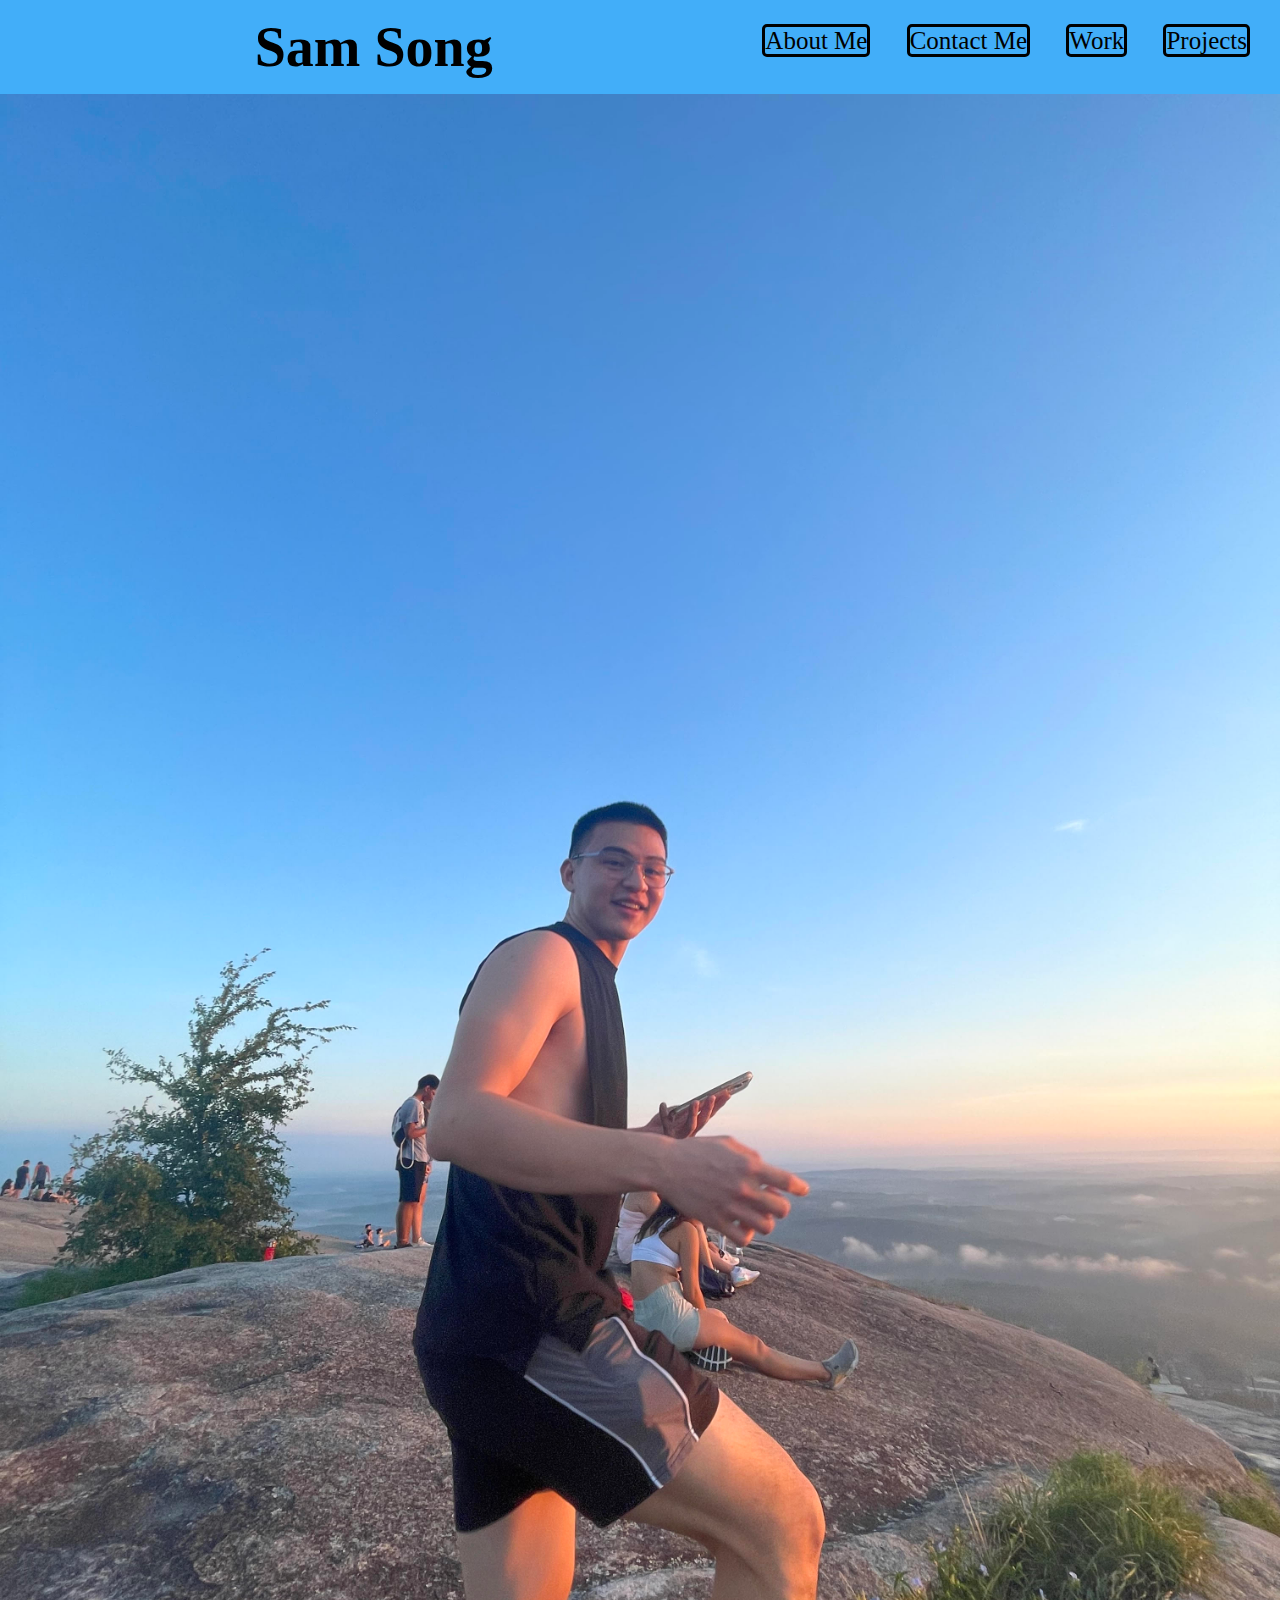
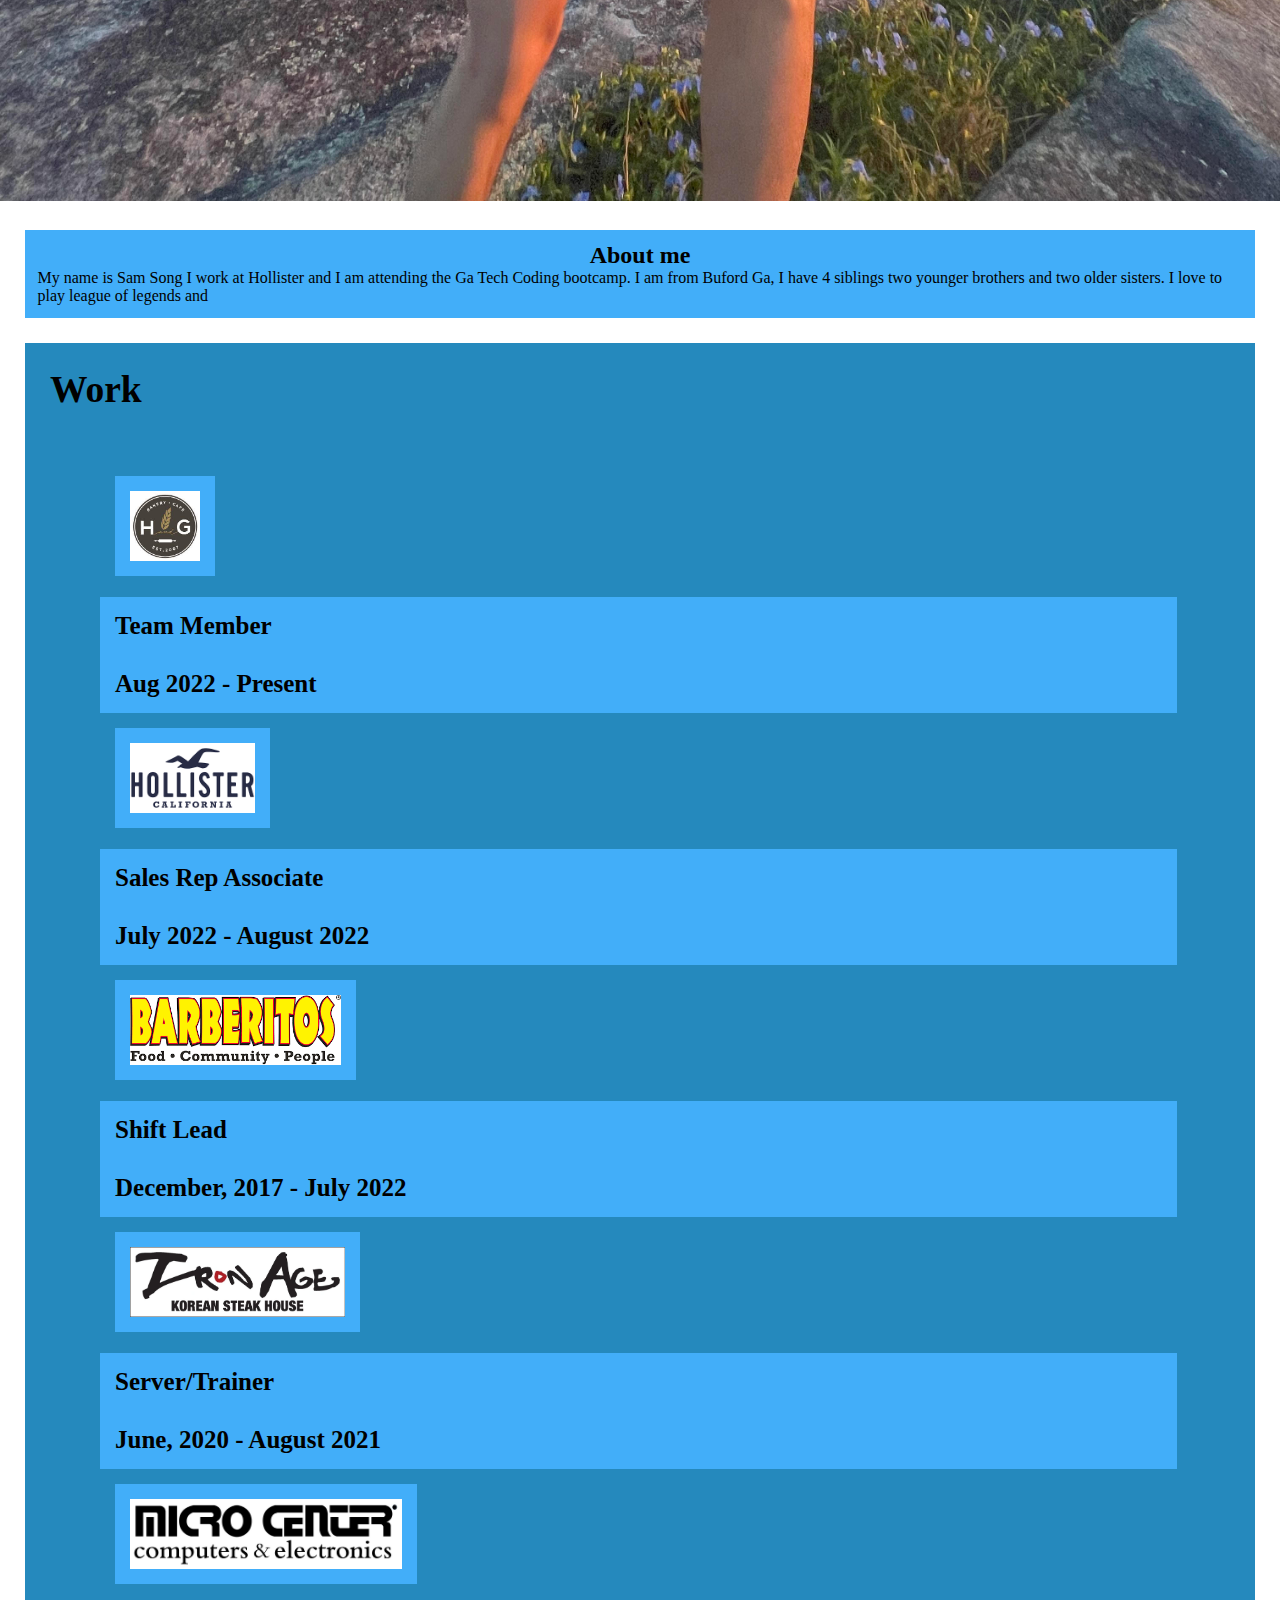
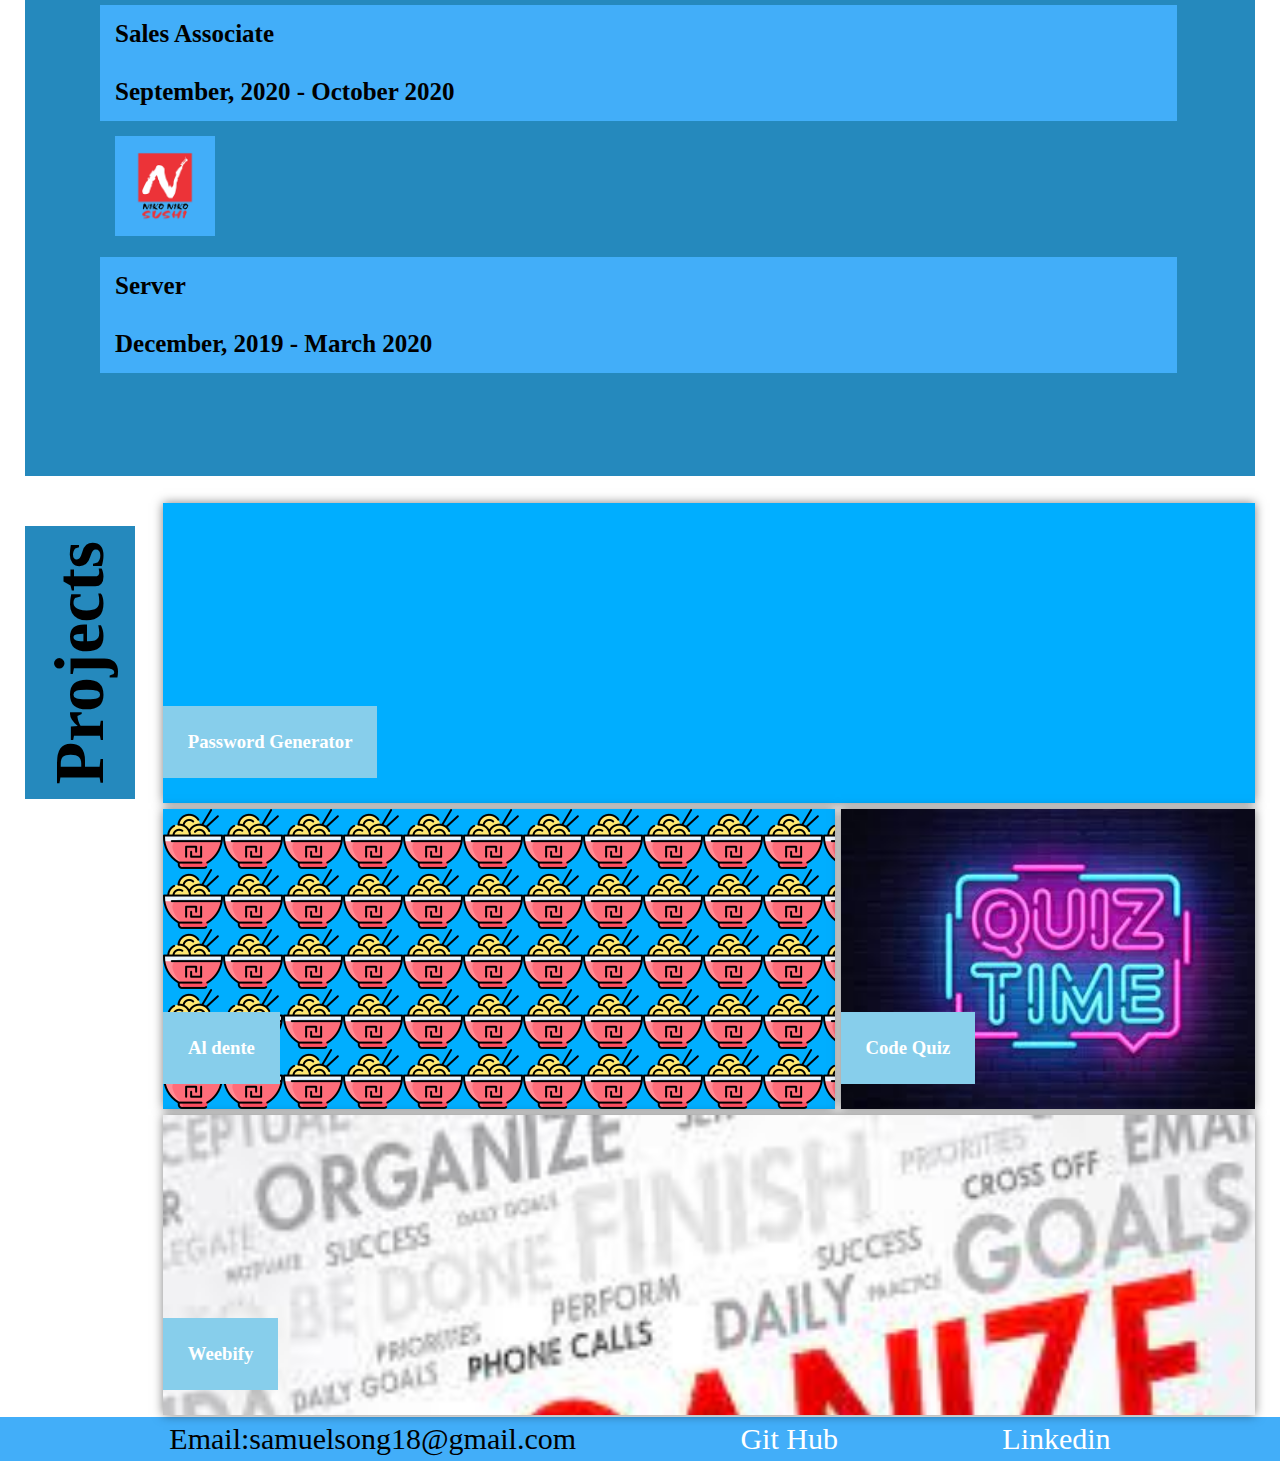
<file: index.html>
<!DOCTYPE html>
<html lang="en">

<head>
    <meta charset="UTF-8">
    <meta name="viewport" content="width=device-width, initial-scale=1.0">
    <title>Employee Portfolio</title>
    <link rel="stylesheet" href="./Assets/PortfolioCSS.css">
    <link rel="icon" type="image/x-icon" href="./Assets/portfolio.jfif">
</head>

<body>
    <header class="header">
        <h1><span class="sam">Sam Song</span></h1>

   
        <nav>
            <ul class="navbar">
                <li>
                    <a href="#About Me">About Me</a>
                </li>
                <li>
                    <a href="#Contact Me">Contact Me</a>
                </li>
                <li>
                    <a href="#Work">Work</a>
                </li>
                <li>
                    <a href="#projects">Projects</a>
                </li>
            </ul>
        </nav> 
        </header>
    <main class="content">
        <section class="me">
            <img class="pic" src="./Assets/Sam-pic.jpg" alt="Picture of Sam" class="float-right">
        </section>
        <section id="About Me" class="abt">
            <h2>About me</h2>
            <p>
                My name is Sam Song I work at Hollister and I am attending the Ga Tech Coding bootcamp. I am from Buford
                Ga, I have 4 siblings two younger brothers and two older sisters. I love to play league of legends and
            </p>
        </section>
        <section id="Work" class="workstuff">
            <h2 class="workstufff">Work
            </h2>
            <h3>
                <ul class="workstuff">
                    <li>
                        <img id="img" src="./Assets/Hansel and Gretal.jfif" alt="Hansel and Gretal Bakery" class="boxes">
                        <h4 class="boxes">Team Member</h4>
                        <p class="boxes">Aug 2022 - Present</p>
                    </li>
                    <li>
                      
                        <img id="img" src="./Assets/hollister.png" alt="Hollister" class="boxes">
                        <h4 class="boxes">
                            Sales Rep Associate
                        </h4>
                        <p class="boxes">July 2022 - August 2022</p>


                    </li>
                    <li>
                        <img id="img" src="./Assets/barberitos.png" alt="Barberitos " class="boxes">
                        <h4 class="boxes">Shift Lead</h4>
                        <p class="boxes">December, 2017 - July 2022</p>

                    </li>
                    <li>
                        <img id="img" src="./Assets/iron-age.webp" alt="Iron Age" class="boxes">
                        <h4 class="boxes">Server/Trainer</h4>
                        <p class="boxes">June, 2020 - August 2021</p>


                    </li>
                    <li>
                        <img id="img" src="./Assets/micro-center.jpg" alt="Micro Center" class="boxes">
                        <h4 class="boxes">Sales Associate</h4>
                        <p class="boxes">September, 2020 - October 2020</p>


                    </li>
                    <li>
                        <img id="img" src="./Assets/sushi-niko-niko.webp" alt="Niko Niko Sushi" class="boxes">
                        <h4 class="boxes">Server</h4>
                        <p class="boxes">December, 2019 - March 2020</p>

                    </li>

                </ul>
            </h3>
        </section>
        <section id="projects" class="project">
            <h1 class="sideway">Projects</h1>
        </section>
        <section class="flex-container">

            <a class="flex-item" href="https://samsong1019.github.io/PasswordGeneratorProject/" tile="photo" id="first">

                <h3 class="corner">Password Generator</h3>

            </a>
            <a class="flex-item" id="second" href="https://ripbog.github.io/groupproject1/index.html">
                <h3 class="corner">Al dente</h3>
            </a>
            <a class="flex-item" id="third" href="https://samsong1019.github.io/CodeQuizProject/">
                <h3 class="corner">Code Quiz</h3>
            </a>
            <a class="flex-item" id="fourth" href="https://weebify-ecommerce.herokuapp.com/">
                <h3 class="corner">Weebify</h3>
            </a>
        </section>
        <section id="Contact Me">
            <ul class="contact">
                <li>
                    <p>Email:samuelsong18@gmail.com</p>
                </li>
                <li>
                    <a target="_blank" href="https://github.com/samsong1019">Git Hub</a>
                </li>
                <li>
                    <a target="_blank" href="https://www.linkedin.com/in/samuel-song-9971bb23b/">Linkedin</a>
                </li>
            </ul>

        </section>

    </main>




</body>

</html>
</file>
<file: Assets/PortfolioCSS.css>
* {
    box-sizing: border-box;
    padding: 0;
    margin: 0;
    font-family: 'Comic Sans MS', 'ComicSans', 'cursive';
    

}

a {
    color: white;
    text-decoration: none;
}

body {
    background: white;
}

.header {
    padding: 15px;
    background-color: #42aef9;
    color: white;

}

.header h1 {
    display: inline-block;
    font-size: 56px;
}

.header nav {
    padding-top: 12px;
    margin-right: 15px;
    float: right;
    font-size: 25px;
    color: white;
    list-style-type: none;
}

.header nav ul li {
    display: inline-block;
    margin-left: 30px;
}

.pic {
    margin-bottom: 12.5px;
    width: 100%;
    padding-bottom: 12.5px;


}

.abt {
    background-color: #42aef9;
    margin: 25px;
    margin-top: 0px;
    padding: 12.5px;
    display: flex;
    flex-wrap: wrap;
    justify-content: center;

}
.boxes {
    background-color: #42aef9;
    padding: 15px;
}
.work {

    display: flex;
    flex-direction: row;
    justify-content: center;
}

.workstuff {
    font-size: 25px;
    padding: 25px;
    display: flex;
    flex-direction: row;
    justify-content: center;
    background-color: #2589bd;
    flex-wrap: wrap;
    margin: 25px;
    justify-content: space-evenly;
}

.workstuff li {
    margin-right: .25%;
}

#img {
    width: auto;
    height: 100px;
    margin: 15px;
}

.project{
    background-color: #2589bd;
    float: left;
    padding: 15px;
    margin: 25px;
    
}

.sideway{
    writing-mode: vertical-rl;
    transform: rotate(180deg);
    font-size: 70px;
    display: flex;
   
    
}

.contact {
    background-color: #42aef9;
    display: flex;
    flex-direction: row;
    flex-wrap: wrap;
    justify-content: center;
    justify-content: space-evenly;
    text-decoration: none;
    font-size: 30px;
    padding: 5px;
}

li {
    list-style-type: none;
}

.corner {
    
    margin-bottom: 25px;
    background-color: rgb(0, 174, 255);
    padding: 25px;
}
.flex-container{
    display: flex;
    flex-wrap: wrap;
    justify-content: center;
}

.flex-item{
    min-height: 300px;
    max-height: 300px;
    flex-basis: calc(40%-1em);
    background-color: skyblue;
    margin: .25%;
    display: flex;
    align-items: flex-end;
    
}

.flex-item:first-child{
    height: 500px;
    flex-basis: 100%;
    margin-right: 25px;
    background-image: url([data-uri]);
    background-repeat: no-repeat;
    background-size: cover;
    background-attachment: fixed;  
}
 #second{
    min-width: 250px;
    flex-basis: 60%;
    background-image: url(./icons8-noodles-60.png);
    
 }
 #third{
    height: 250px;
    flex-basis: 37%;
    margin-right: 25px;
    background-image: url(./QUIZPIC.jfif);
    background-size: cover;
}
.flex-item:last-child{
    height: 500px;
    flex-basis: 100%;
    margin-right: 25px;
    background-image: url(./Organize.jfif);
    background-size: cover;
}
.flex-item {
    box-shadow: 0 0 10px rgba(0, 0, 0, .5);
}
.flex-item:hover {
    -ms-transform: scale(1.1); 
    -webkit-transform: scale(1.1); 
    transform: scale(1.1); 
    border: 5px solid  rgb(0, 174, 255);
  }

@media screen and (max-width: 1400px) {
    .header {
       flex-direction: column;
       flex-wrap: wrap; 
       color: black;
       text-align: center;
    }
}
@media screen and (max-width: 1400px) {
    .navbar a {
       flex-direction: column;
       flex-wrap: wrap; 
       color: black;
       border-radius: 5px;
       border: solid black;
       justify-content: space-evenly;
       justify-content: space-around;
       text-align: center;
    }
}

@media screen and (max-width: 1400px) {
    .workstuff {
        flex-direction: column;
    }
}
@media screen and (max-width: 1400px) { 
    .flex-item {
        background-color: rgb(0, 174, 255);
    }
}
@media screen and (max-width: 1400px) { 
    .corner {
        background-color: skyblue;
    }
}
</file>
